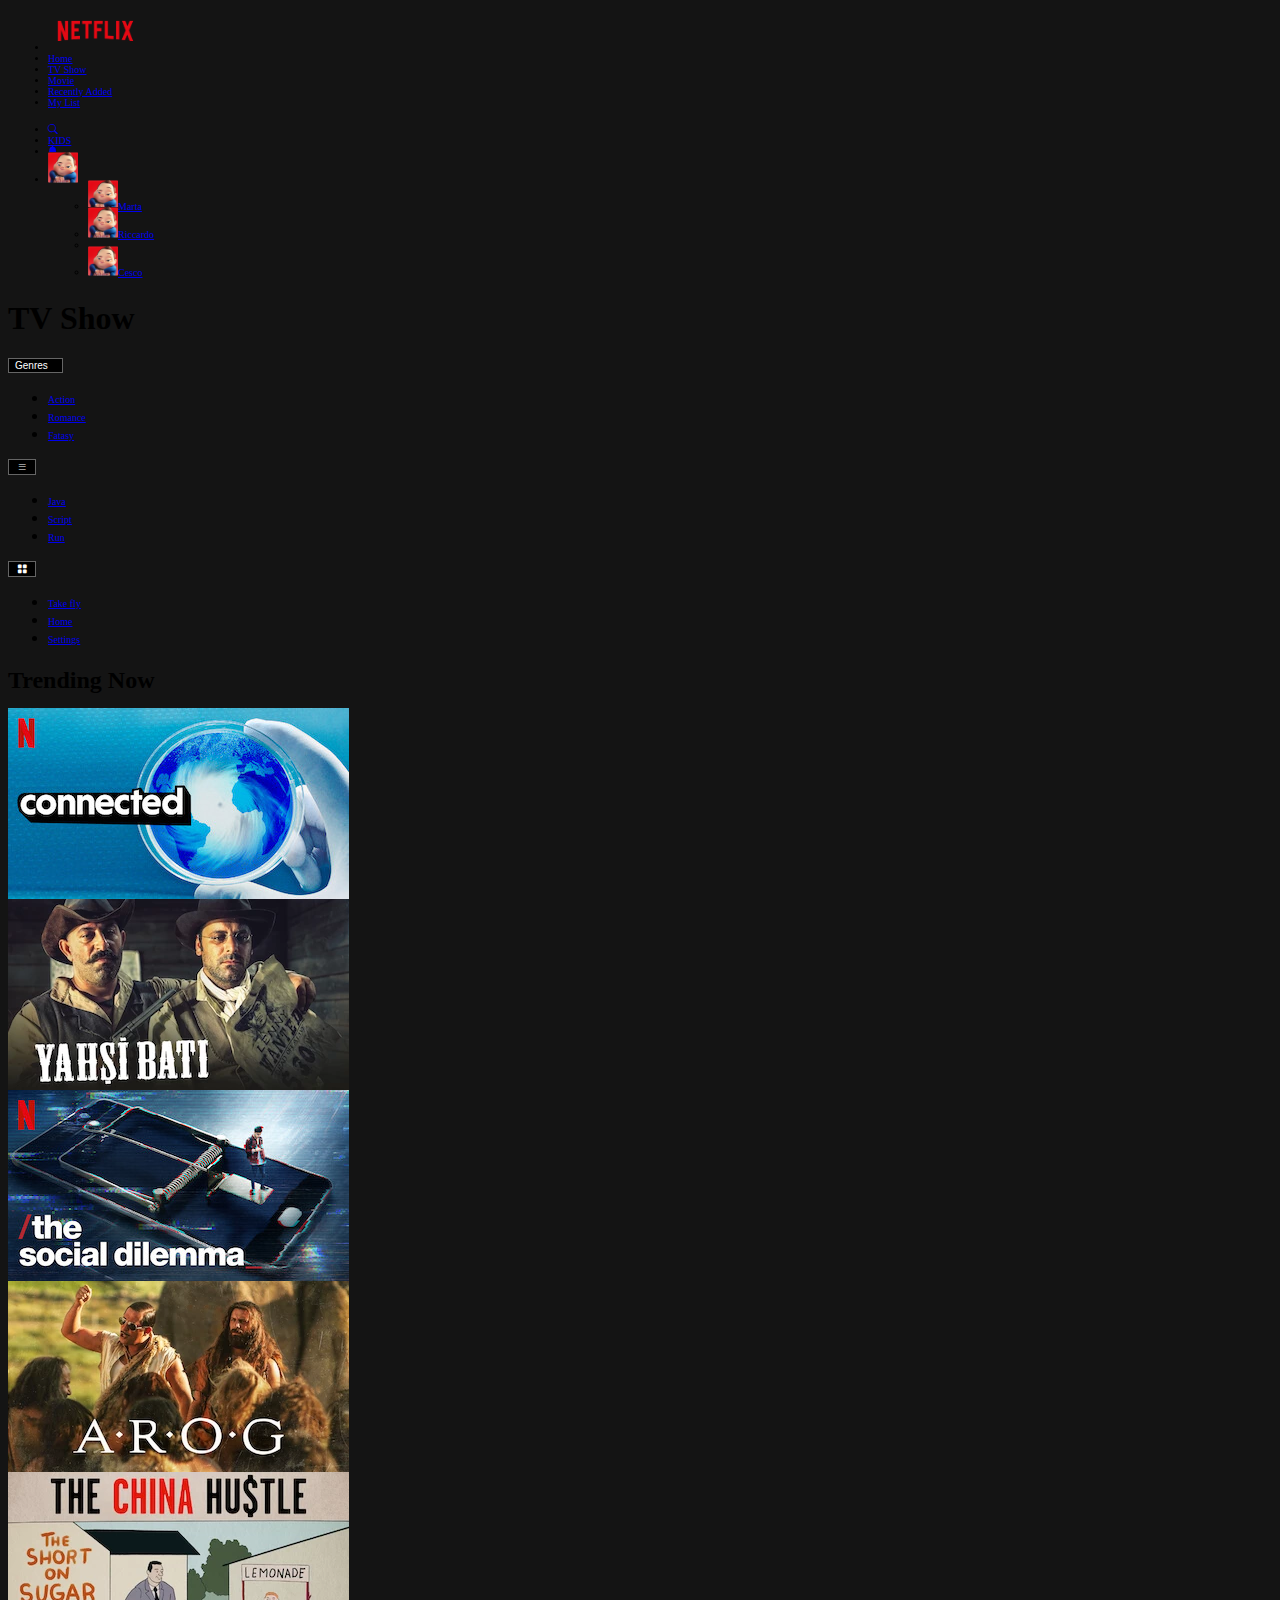
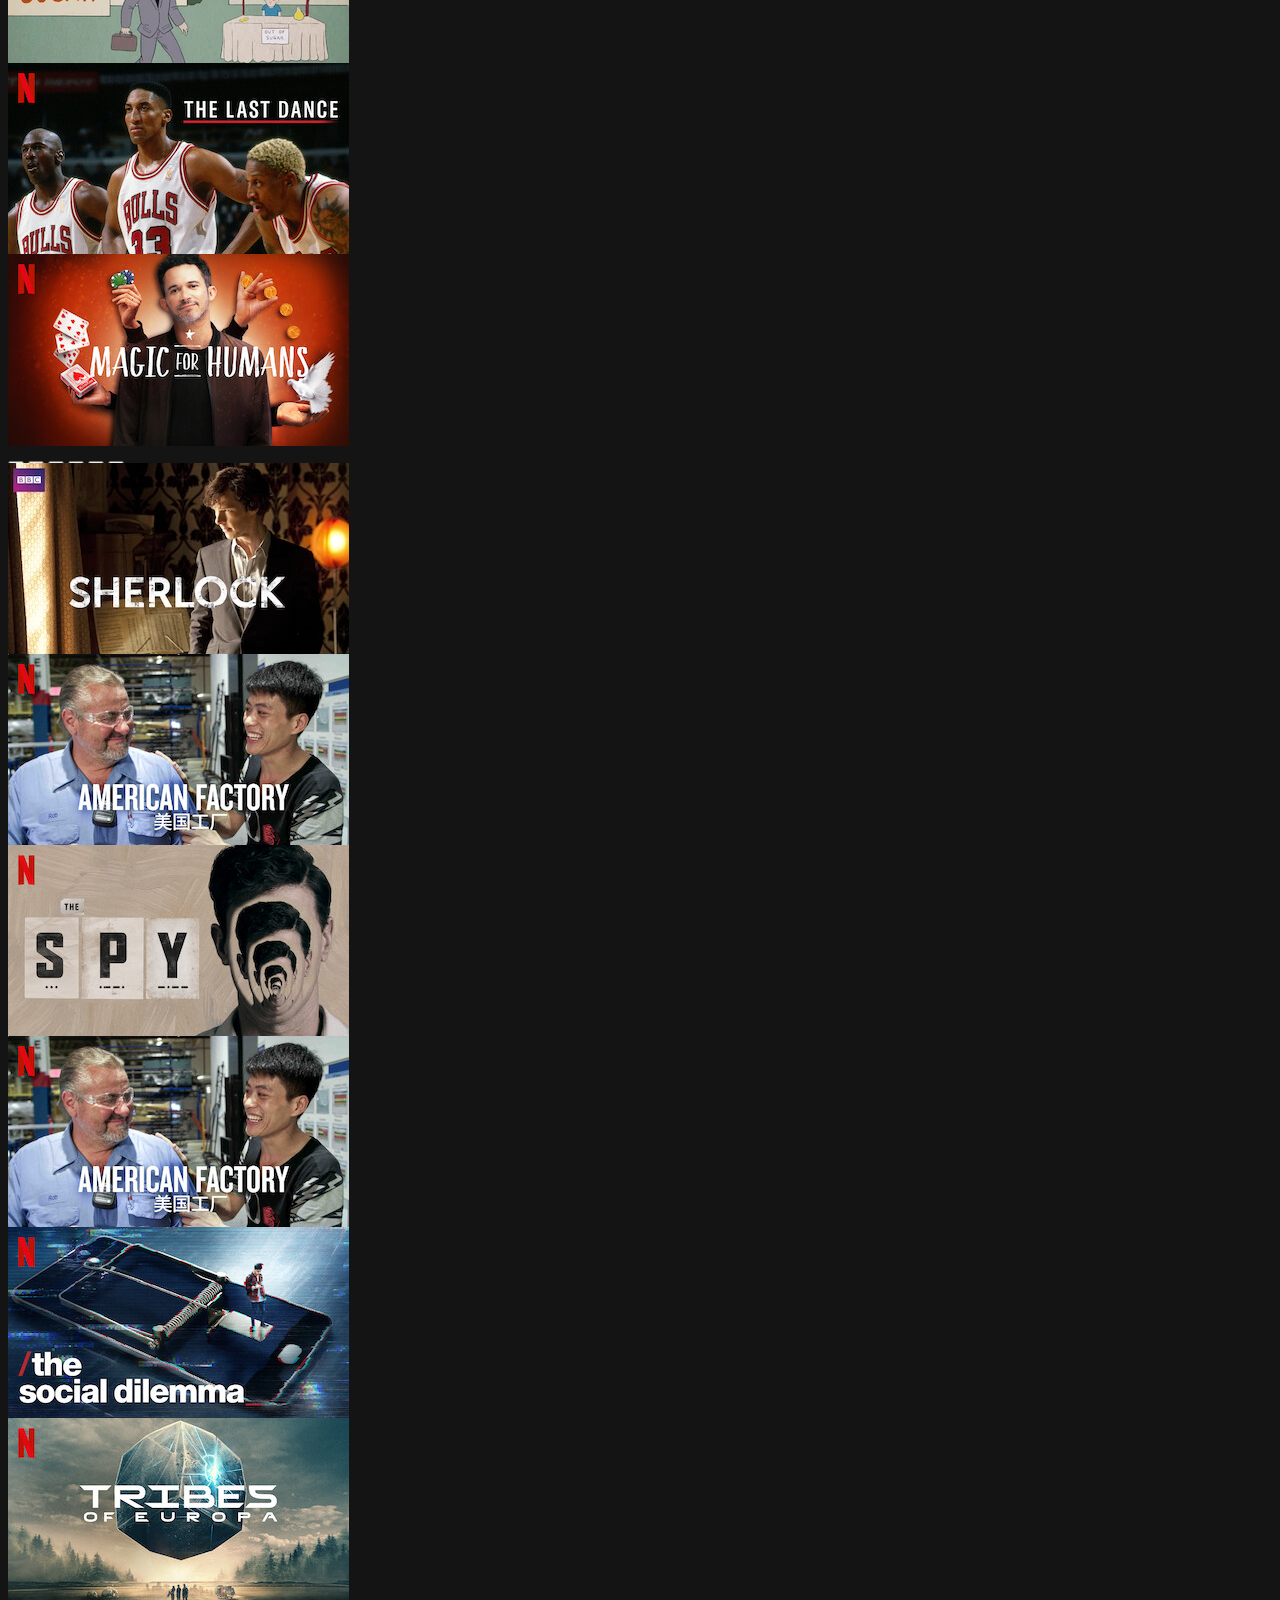
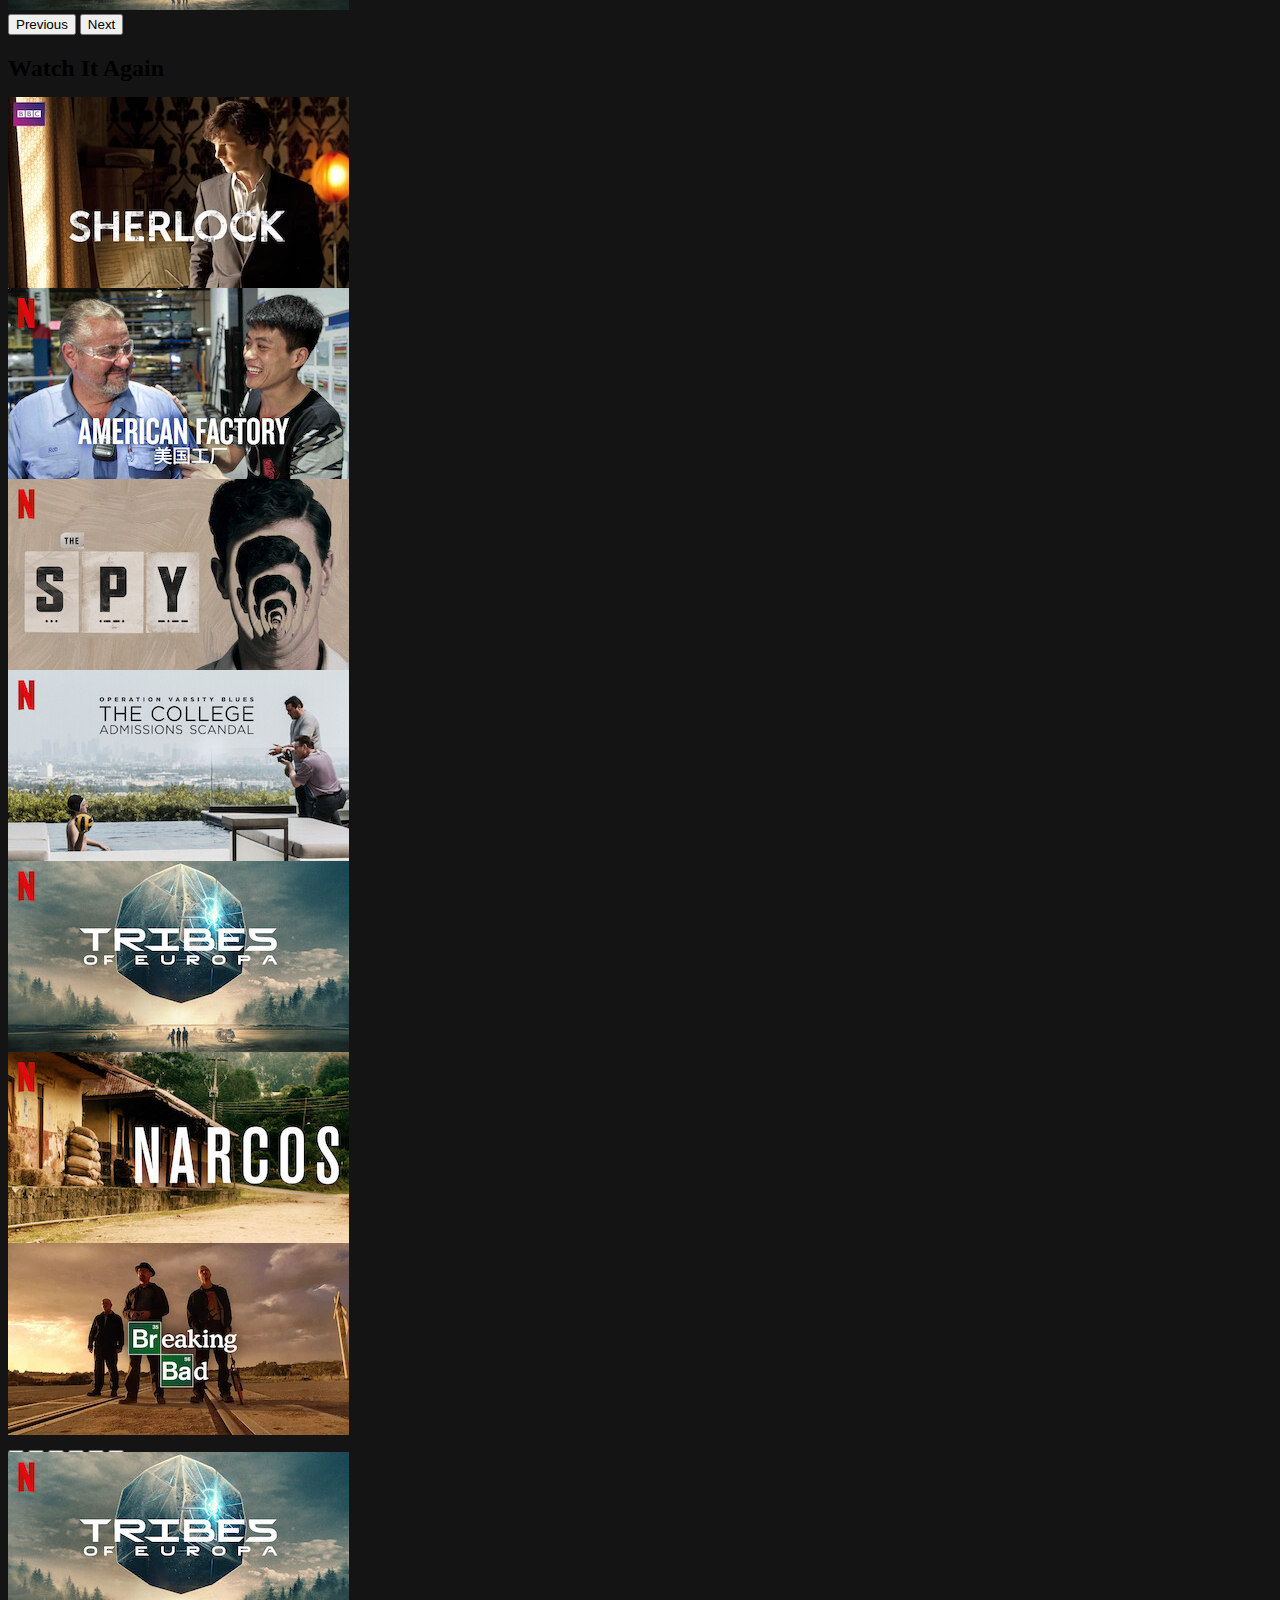
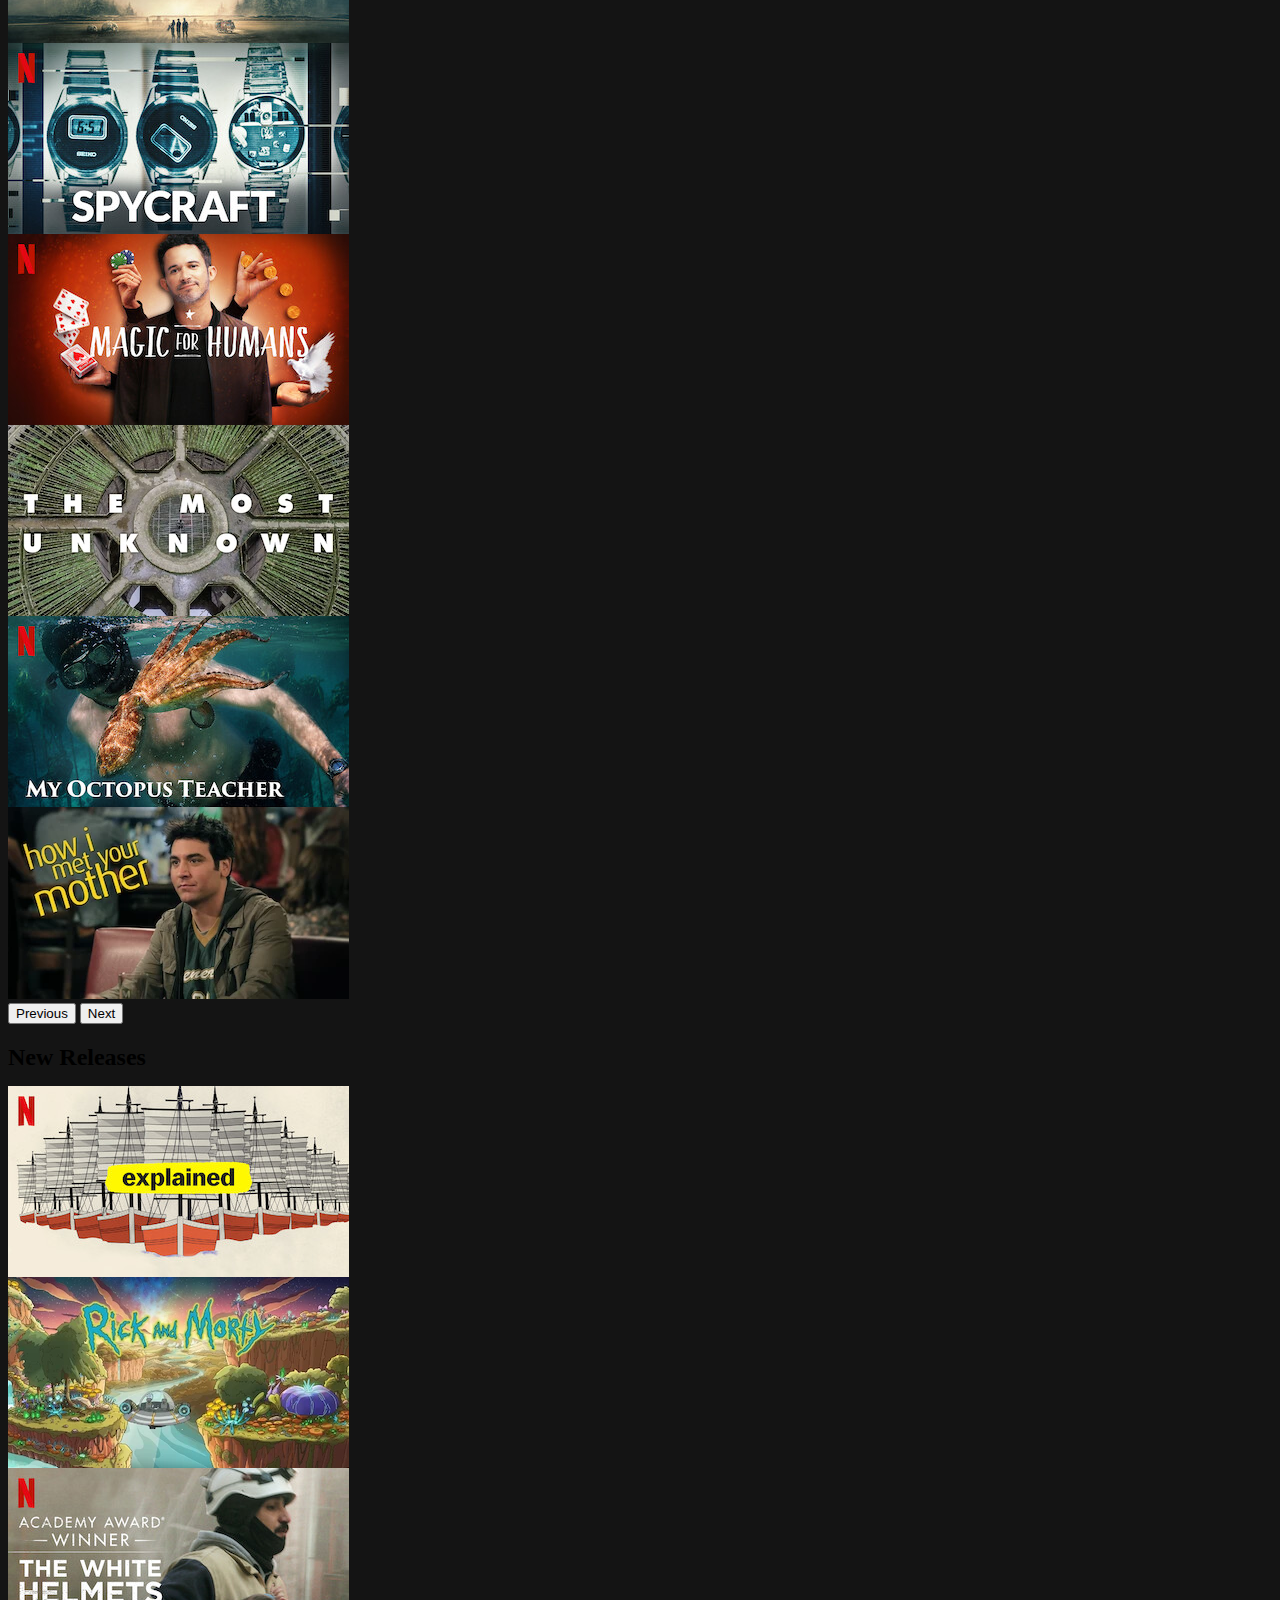
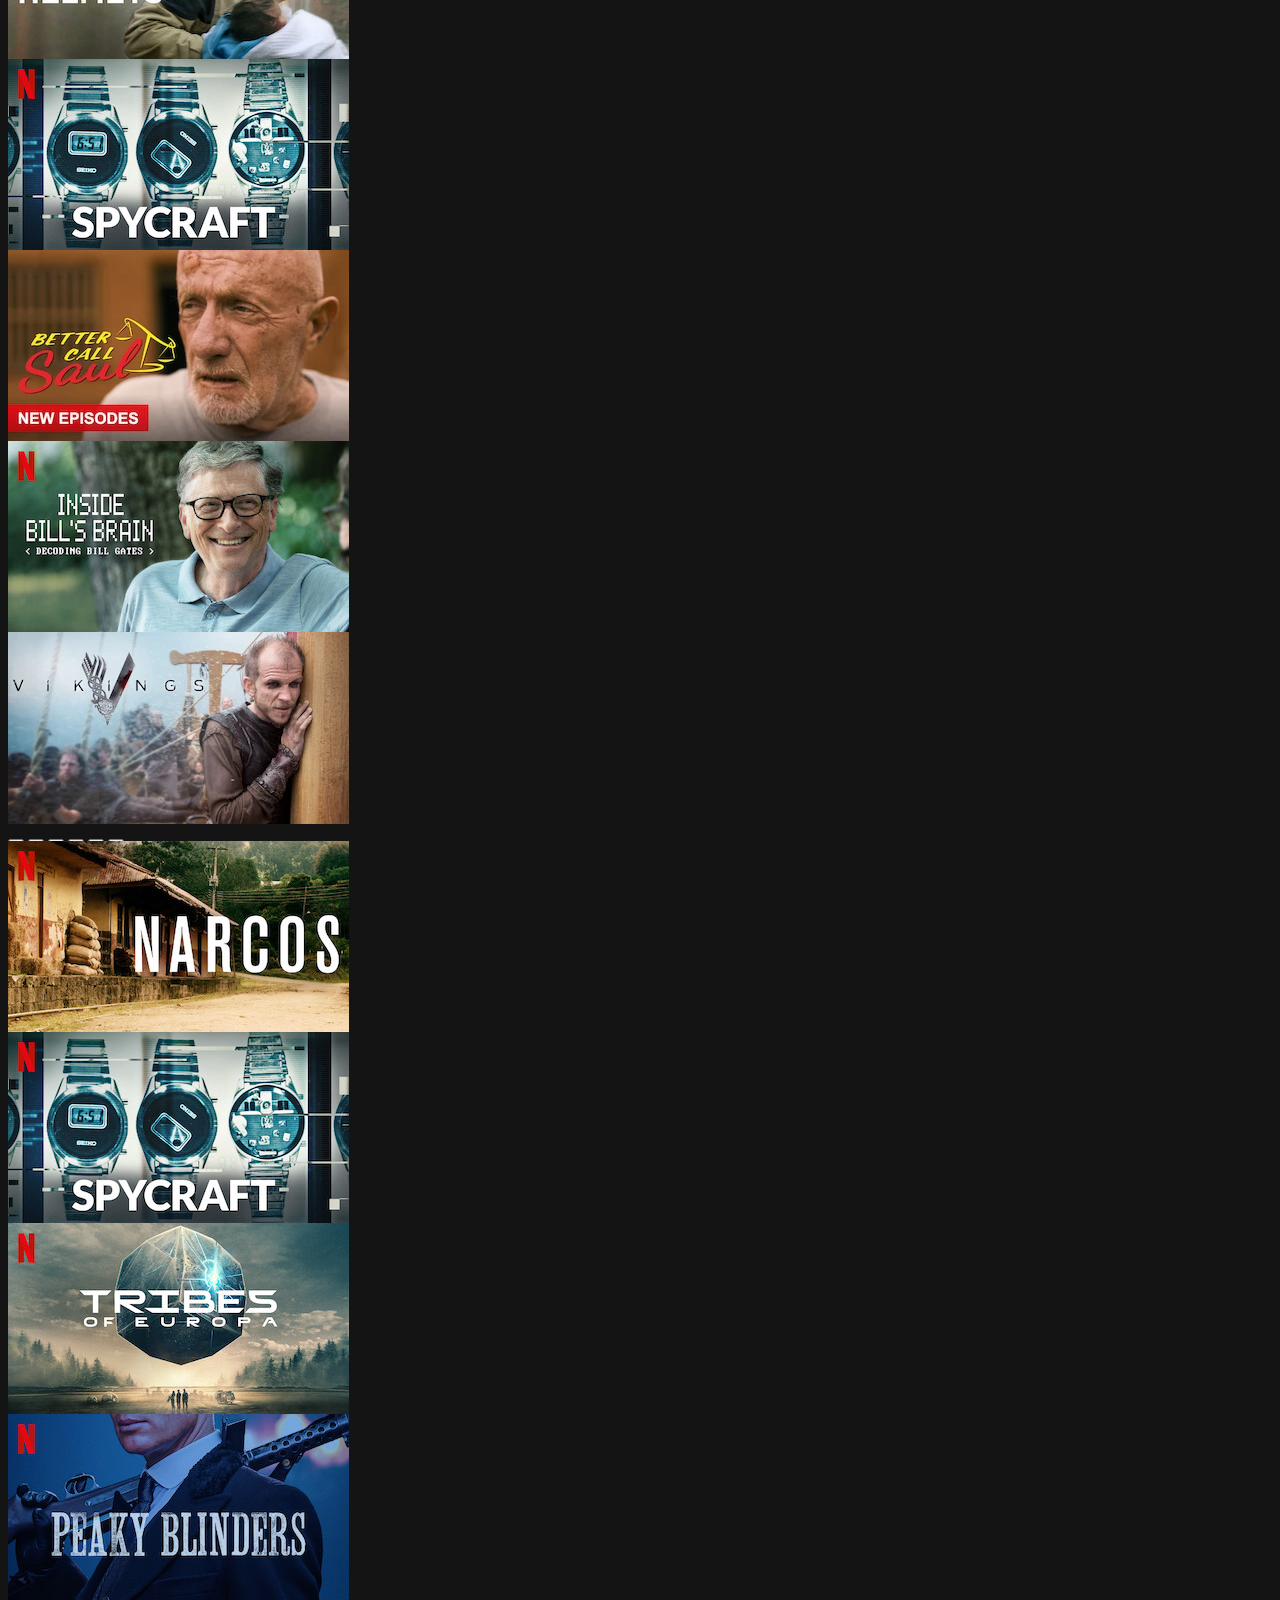
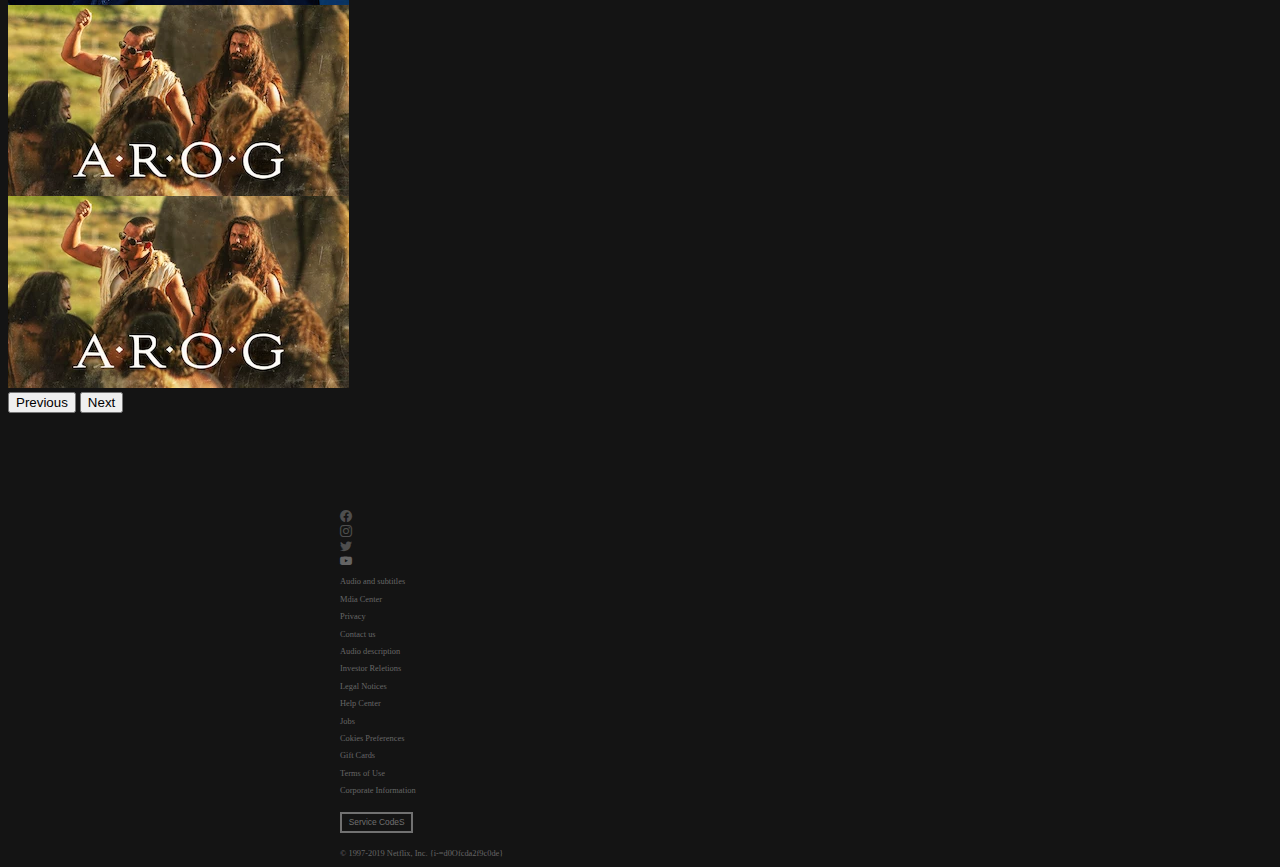
<file: index.html>
<!DOCTYPE html>
<html lang="en">
  <head>
    <meta charset="UTF-8" />
    <meta name="viewport" content="width=device-width, initial-scale=1.0" />
    <meta name="description" content="Project-work epicode with bootstrap" />
    <link
      rel="stylesheet"
      href="https://cdn.jsdelivr.net/npm/bootstrap-icons@1.11.1/font/bootstrap-icons.css"
    />
    <link
      href="https://cdn.jsdelivr.net/npm/bootstrap@5.2.3/dist/css/bootstrap.min.css"
      rel="stylesheet"
      integrity="sha384-rbsA2VBKQhggwzxH7pPCaAqO46MgnOM80zW1RWuH61DGLwZJEdK2Kadq2F9CUG65"
      crossorigin="anonymous"
    />
    <link rel="stylesheet" href="./assets/script.css" />
    <title>Netflix Clone</title>
  </head>
  <body class="custom-bg-dark">
    <nav class="navbar navbar-expand-md navbar-dark custom-bg-dark mb-2">
      <div class="container-md align-items-center">
        <ul class="navbar-nav me-md-auto mb-lg-0">
          <li>
            <a class="navbar-brand" href="index.html">
              <img
                src="./assets/netflix_logo.png"
                alt="logo Netflix"
                height="40"
              />
            </a>
          </li>
          <li class="nav-item d-none d-md-block">
            <a class="nav-link active" href="index.html">Home</a>
          </li>
          <li class="nav-item d-none d-md-block">
            <a class="nav-link active" href="#">TV Show</a>
          </li>
          <li class="nav-item d-none d-md-block">
            <a class="nav-link active" href="#">Movie</a>
          </li>
          <li class="nav-item d-none d-md-block">
            <a class="nav-link active" href="#">Recently Added</a>
          </li>
          <li class="nav-item d-none d-md-block">
            <a class="nav-link active" href="#">My List</a>
          </li>
        </ul>

        <div>
          <ul class="navbar-nav mb-lg-0 align-items-center flex-row">
            <li class="nav-item">
              <a class="nav-link active" aria-current="page" href="#"
                ><i class="bi bi-search p-2"></i>
              </a>
            </li>
            <li class="nav-item">
              <a class="nav-link" href="profile.html">KIDS</a>
            </li>
            <li>
              <a class="dropdown-item text-white p-2" href="#"
                ><i class="bi bi-bell-fill"></i
              ></a>
            </li>
            <li class="nav-item dropdown">
              <a
                class="nav-link dropdown-toggle"
                href="#"
                role="button"
                data-bs-toggle="dropdown"
                aria-expanded="false"
              >
                <img width="30px" ; src="./assets/avatar.png" alt="avatar" />
              </a>
              <ul class="dropdown-menu custom-bg-dark">
                <li>
                  <a class="dropdown-item text-white" href="#"
                    ><img
                      width="30px"
                      ;
                      src="./assets/avatar.png"
                      alt="avatar"
                    />Marta</a
                  >
                </li>
                <li>
                  <a class="dropdown-item text-white" href="#"
                    ><img
                      width="30px"
                      ;
                      src="./assets/avatar.png"
                      alt="avatar"
                    />Riccardo</a
                  >
                </li>
                <li></li>
                <li>
                  <a class="dropdown-item text-white" href="#"
                    ><img
                      width="30px"
                      ;
                      src="./assets/avatar.png"
                      alt="avatar"
                    />Cesco</a
                  >
                </li>
              </ul>
            </li>
          </ul>
        </div>
      </div>
    </nav>
    <main class="container-md">
      <section class="row justify-content-between align-items-center mb-2">
        <div class="col">
          <div class="row justify-content-start align-items-center">
            <div class="col-auto"><h1 class="text-white fs-2">TV Show</h1></div>
            <div class="dropdown col">
              <button
                class="my-btn dropdown-toggle font-xs p-1 fw-bolder"
                type="button"
                data-bs-toggle="dropdown"
                aria-expanded="false"
              >
                Genres&nbsp;&nbsp;&nbsp;
              </button>
              <ul class="dropdown-menu custom-bg-dark">
                <li>
                  <a class="dropdown-item text-white font-xs" href="#"
                    >Action</a
                  >
                </li>
                <li>
                  <a class="dropdown-item text-white font-xs" href="#"
                    >Romance</a
                  >
                </li>
                <li>
                  <a class="dropdown-item text-white font-xs" href="#"
                    >Fatasy</a
                  >
                </li>
              </ul>
            </div>
          </div>
        </div>
        <div class="col-auto">
          <div class="row align-items-center">
            <div class="dropdown col-auto p-0">
              <button
                class="my-btn"
                type="button"
                data-bs-toggle="dropdown"
                aria-expanded="false"
              >
                <i class="bi bi-list font-xs"></i>
              </button>
              <ul class="dropdown-menu hide-arrow custom-bg-dark">
                <li>
                  <a class="dropdown-item text-white font-xs" href="#">Java</a>
                </li>
                <li>
                  <a class="dropdown-item text-white font-xs" href="#"
                    >Script</a
                  >
                </li>
                <li>
                  <a class="dropdown-item text-white font-xs" href="#">Run</a>
                </li>
              </ul>
            </div>
            <div class="dropdown col-auto p-0">
              <button
                class="my-btn"
                type="button"
                data-bs-toggle="dropdown"
                aria-expanded="false"
              >
                <i class="bi bi-grid-fill font-xs"></i>
              </button>
              <ul class="dropdown-menu custom-bg-dark">
                <li>
                  <a class="dropdown-item text-white font-xs" href="#"
                    >Take fly</a
                  >
                </li>
                <li>
                  <a class="dropdown-item text-white font-xs" href="#">Home</a>
                </li>
                <li>
                  <a
                    class="dropdown-item text-white font-xs"
                    href="settings.html"
                    >Settings</a
                  >
                </li>
              </ul>
            </div>
          </div>
        </div>
      </section>
      <section>
        <h2 class="text-white mb-2 fs-5 mt-4">Trending Now</h2>
        <div class="d-none d-md-block">
          <div class="row justify-content-center mb-2">
            <div class="col-sm-12 col-md-6 col-lg-3 col-xl-2 p-1">
              <div>
                <img
                  class="img-fluid"
                  src="./assets/media/media9.jpg"
                  alt="copertina contenuto"
                />
              </div>
            </div>
            <div class="col-sm-12 col-md-6 col-lg-3 col-xl-2 d-none p-1">
              <div>
                <img
                  class="img-fluid"
                  src="./assets/media/media8.webp"
                  alt="copertina contenuto"
                />
              </div>
            </div>
            <div
              class="col-sm-12 col-md-6 col-lg-3 col-xl-2 d-none d-md-block p-1"
            >
              <div>
                <img
                  class="img-fluid"
                  src="./assets/media/media6.jpg"
                  alt="copertina contenuto"
                />
              </div>
            </div>
            <div
              class="col-sm-12 col-md-6 col-lg-3 col-xl-2 d-none d-lg-block p-1"
            >
              <div>
                <img
                  class="img-fluid"
                  src="./assets/media/media7.webp"
                  alt="copertina contenuto"
                />
              </div>
            </div>
            <div
              class="col-sm-12 col-md-6 col-lg-3 col-xl-2 d-none d-lg-block p-1"
            >
              <div>
                <img
                  class="img-fluid"
                  src="./assets/media/media5.webp"
                  alt="copertina contenuto"
                />
              </div>
            </div>
            <div
              class="col-sm-12 col-md-6 col-lg-3 col-xl-2 d-none d-xl-block p-1"
            >
              <div>
                <img
                  class="img-fluid"
                  src="./assets/media/media32.jpg"
                  alt="copertina contenuto"
                />
              </div>
            </div>
            <div
              class="col-sm-12 col-md-6 col-lg-3 col-xl-2 d-none d-xl-block p-1"
            >
              <div>
                <img
                  class="img-fluid"
                  src="./assets/media/media30.jpg"
                  alt="copertina contenuto"
                />
              </div>
            </div>
          </div>
        </div>
        <div class="d-md-none">
          <div id="carouselExampleIndicators1" class="carousel slide">
            <div class="carousel-indicators">
              <button
                type="button"
                data-bs-target="#carouselExampleIndicators1"
                data-bs-slide-to="0"
                class="active"
                aria-current="true"
                aria-label="Slide 1"
              ></button>
              <button
                type="button"
                data-bs-target="#carouselExampleIndicators1"
                data-bs-slide-to="1"
                aria-label="Slide 2"
              ></button>
              <button
                type="button"
                data-bs-target="#carouselExampleIndicators1"
                data-bs-slide-to="2"
                aria-label="Slide 3"
              ></button>
              <button
                type="button"
                data-bs-target="#carouselExampleIndicators1"
                data-bs-slide-to="3"
                aria-label="Slide 4"
              ></button>
              <button
                type="button"
                data-bs-target="#carouselExampleIndicators1"
                data-bs-slide-to="4"
                aria-label="Slide 5"
              ></button>
              <button
                type="button"
                data-bs-target="#carouselExampleIndicators1"
                data-bs-slide-to="5"
                aria-label="Slide 6"
              ></button>
            </div>
            <div class="carousel-inner">
              <div class="carousel-item active">
                <img
                  src="./assets/media/media0.webp"
                  class="d-block w-100"
                  alt="..."
                />
              </div>
              <div class="carousel-item">
                <img
                  src="./assets/media/media1.jpg"
                  class="d-block w-100"
                  alt="..."
                />
              </div>
              <div class="carousel-item">
                <img
                  src="./assets/media/media10.jpg"
                  class="d-block w-100"
                  alt="..."
                />
              </div>
              <div class="carousel-item">
                <img
                  src="./assets/media/media1.jpg"
                  class="d-block w-100"
                  alt="..."
                />
              </div>
              <div class="carousel-item">
                <img
                  src="./assets/media/media6.jpg"
                  class="d-block w-100"
                  alt="..."
                />
              </div>
              <div class="carousel-item">
                <img
                  src="./assets/media/media12.jpg"
                  class="d-block w-100"
                  alt="..."
                />
              </div>
            </div>
            <button
              class="carousel-control-prev"
              type="button"
              data-bs-target="#carouselExampleIndicators1"
              data-bs-slide="prev"
            >
              <span
                class="carousel-control-prev-icon"
                aria-hidden="true"
              ></span>
              <span class="visually-hidden">Previous</span>
            </button>
            <button
              class="carousel-control-next"
              type="button"
              data-bs-target="#carouselExampleIndicators1"
              data-bs-slide="next"
            >
              <span
                class="carousel-control-next-icon"
                aria-hidden="true"
              ></span>
              <span class="visually-hidden">Next</span>
            </button>
          </div>
        </div>

        <h2 class="text-white mb-2 fs-5 mt-4">Watch It Again</h2>
        <div class="d-none d-md-block">
          <div class="row justify-content-center mb-2">
            <div class="col-sm-12 col-md-6 col-lg-3 col-xl-2 p-1">
              <div>
                <img
                  class="img-fluid"
                  src="./assets/media/media0.webp"
                  alt="copertina contenuto"
                />
              </div>
            </div>
            <div class="col-sm-12 col-md-6 col-lg-3 col-xl-2 d-none p-1">
              <div>
                <img
                  class="img-fluid"
                  src="./assets/media/media1.jpg"
                  alt="copertina contenuto"
                />
              </div>
            </div>
            <div
              class="col-sm-12 col-md-6 col-lg-3 col-xl-2 d-none d-md-block p-1"
            >
              <div>
                <img
                  class="img-fluid"
                  src="./assets/media/media10.jpg"
                  alt="copertina contenuto"
                />
              </div>
            </div>
            <div
              class="col-sm-12 col-md-6 col-lg-3 col-xl-2 d-none d-lg-block p-1"
            >
              <div>
                <img
                  class="img-fluid"
                  src="./assets/media/media11.jpg"
                  alt="copertina contenuto"
                />
              </div>
            </div>
            <div
              class="col-sm-12 col-md-6 col-lg-3 col-xl-2 d-none d-lg-block p-1"
            >
              <div>
                <img
                  class="img-fluid"
                  src="./assets/media/media12.jpg"
                  alt="copertina contenuto"
                />
              </div>
            </div>
            <div
              class="col-sm-12 col-md-6 col-lg-3 col-xl-2 d-none d-xl-block p-1"
            >
              <div>
                <img
                  class="img-fluid"
                  src="./assets/media/media13.jpg"
                  alt="copertina contenuto"
                />
              </div>
            </div>
            <div
              class="col-sm-12 col-md-6 col-lg-3 col-xl-2 d-none d-xl-block p-1"
            >
              <div>
                <img
                  class="img-fluid"
                  src="./assets/media/media14.webp"
                  alt="copertina contenuto"
                />
              </div>
            </div>
          </div>
        </div>
        <div class="d-md-none">
          <div id="carouselExampleIndicators2" class="carousel slide">
            <div class="carousel-indicators">
              <button
                type="button"
                data-bs-target="#carouselExampleIndicators2"
                data-bs-slide-to="0"
                class="active"
                aria-current="true"
                aria-label="Slide 1"
              ></button>
              <button
                type="button"
                data-bs-target="#carouselExampleIndicators2"
                data-bs-slide-to="1"
                aria-label="Slide 2"
              ></button>
              <button
                type="button"
                data-bs-target="#carouselExampleIndicators2"
                data-bs-slide-to="2"
                aria-label="Slide 3"
              ></button>
              <button
                type="button"
                data-bs-target="#carouselExampleIndicators2"
                data-bs-slide-to="3"
                aria-label="Slide 4"
              ></button>
              <button
                type="button"
                data-bs-target="#carouselExampleIndicators2"
                data-bs-slide-to="4"
                aria-label="Slide 5"
              ></button>
              <button
                type="button"
                data-bs-target="#carouselExampleIndicators2"
                data-bs-slide-to="5"
                aria-label="Slide 6"
              ></button>
            </div>
            <div class="carousel-inner">
              <div class="carousel-item active">
                <img
                  src="./assets/media/media12.jpg"
                  class="d-block w-100"
                  alt="..."
                />
              </div>
              <div class="carousel-item">
                <img
                  src="./assets/media/media18.jpg"
                  class="d-block w-100"
                  alt="..."
                />
              </div>
              <div class="carousel-item">
                <img
                  src="./assets/media/media30.jpg"
                  class="d-block w-100"
                  alt="..."
                />
              </div>
              <div class="carousel-item">
                <img
                  src="./assets/media/media31.webp"
                  class="d-block w-100"
                  alt="..."
                />
              </div>
              <div class="carousel-item">
                <img
                  src="./assets/media/media29.jpg"
                  class="d-block w-100"
                  alt="..."
                />
              </div>
              <div class="carousel-item">
                <img
                  src="./assets/media/media22.webp"
                  class="d-block w-100"
                  alt="..."
                />
              </div>
            </div>
            <button
              class="carousel-control-prev"
              type="button"
              data-bs-target="#carouselExampleIndicators2"
              data-bs-slide="prev"
            >
              <span
                class="carousel-control-prev-icon"
                aria-hidden="true"
              ></span>
              <span class="visually-hidden">Previous</span>
            </button>
            <button
              class="carousel-control-next"
              type="button"
              data-bs-target="#carouselExampleIndicators2"
              data-bs-slide="next"
            >
              <span
                class="carousel-control-next-icon"
                aria-hidden="true"
              ></span>
              <span class="visually-hidden">Next</span>
            </button>
          </div>
        </div>
        <h2 class="text-white mb-2 fs-5 mt-4">New Releases</h2>
        <div class="d-none d-md-block">
          <div class="row justify-content-center mb-2">
            <div class="col-sm-12 col-md-6 col-lg-3 col-xl-2 p-1">
              <div>
                <img
                  class="img-fluid"
                  src="./assets/media/media15.jpg"
                  alt="copertina contenuto"
                />
              </div>
            </div>
            <div class="col-sm-12 col-md-6 col-lg-3 col-xl-2 d-none p-1">
              <div>
                <img
                  class="img-fluid"
                  src="./assets/media/media16.webp"
                  alt="copertina contenuto"
                />
              </div>
            </div>
            <div
              class="col-sm-12 col-md-6 col-lg-3 col-xl-2 d-none d-md-block p-1"
            >
              <div>
                <img
                  class="img-fluid"
                  src="./assets/media/media17.jpg"
                  alt="copertina contenuto"
                />
              </div>
            </div>
            <div
              class="col-sm-12 col-md-6 col-lg-3 col-xl-2 d-none d-lg-block p-1"
            >
              <div>
                <img
                  class="img-fluid"
                  src="./assets/media/media18.jpg"
                  alt="copertina contenuto"
                />
              </div>
            </div>
            <div
              class="col-sm-12 col-md-6 col-lg-3 col-xl-2 d-none d-lg-block p-1"
            >
              <div>
                <img
                  class="img-fluid"
                  src="./assets/media/media19.webp"
                  alt="copertina contenuto"
                />
              </div>
            </div>
            <div
              class="col-sm-12 col-md-6 col-lg-3 col-xl-2 d-none d-xl-block p-1"
            >
              <div>
                <img
                  class="img-fluid"
                  src="./assets/media/media20.jpg"
                  alt="copertina contenuto"
                />
              </div>
            </div>
            <div
              class="col-sm-12 col-md-6 col-lg-3 col-xl-2 d-none d-xl-block p-1"
            >
              <div>
                <img
                  class="img-fluid"
                  src="./assets/media/media21.webp"
                  alt="copertina contenuto"
                />
              </div>
            </div>
          </div>
        </div>
        <div class="d-md-none">
          <div id="carouselExampleIndicators3" class="carousel slide">
            <div class="carousel-indicators">
              <button
                type="button"
                data-bs-target="#carouselExampleIndicators3"
                data-bs-slide-to="0"
                class="active"
                aria-current="true"
                aria-label="Slide 1"
              ></button>
              <button
                type="button"
                data-bs-target="#carouselExampleIndicators3"
                data-bs-slide-to="1"
                aria-label="Slide 2"
              ></button>
              <button
                type="button"
                data-bs-target="#carouselExampleIndicators3"
                data-bs-slide-to="2"
                aria-label="Slide 3"
              ></button>
              <button
                type="button"
                data-bs-target="#carouselExampleIndicators3"
                data-bs-slide-to="3"
                aria-label="Slide 4"
              ></button>
              <button
                type="button"
                data-bs-target="#carouselExampleIndicators3"
                data-bs-slide-to="4"
                aria-label="Slide 5"
              ></button>
              <button
                type="button"
                data-bs-target="#carouselExampleIndicators3"
                data-bs-slide-to="5"
                aria-label="Slide 6"
              ></button>
            </div>
            <div class="carousel-inner">
              <div class="carousel-item active">
                <img
                  src="./assets/media/media13.jpg"
                  class="d-block w-100"
                  alt="..."
                />
              </div>
              <div class="carousel-item">
                <img
                  src="./assets/media/media18.jpg"
                  class="d-block w-100"
                  alt="..."
                />
              </div>
              <div class="carousel-item">
                <img
                  src="./assets/media/media12.jpg"
                  class="d-block w-100"
                  alt="..."
                />
              </div>
              <div class="carousel-item">
                <img
                  src="./assets/media/media28.jpg"
                  class="d-block w-100"
                  alt="..."
                />
              </div>
              <div class="carousel-item">
                <img
                  src="./assets/media/media7.webp"
                  class="d-block w-100"
                  alt="..."
                />
              </div>
              <div class="carousel-item">
                <img
                  src="./assets/media/media7.webp"
                  class="d-block w-100"
                  alt="..."
                />
              </div>
            </div>
            <button
              class="carousel-control-prev"
              type="button"
              data-bs-target="#carouselExampleIndicators3"
              data-bs-slide="prev"
            >
              <span
                class="carousel-control-prev-icon"
                aria-hidden="true"
              ></span>
              <span class="visually-hidden">Previous</span>
            </button>
            <button
              class="carousel-control-next"
              type="button"
              data-bs-target="#carouselExampleIndicators3"
              data-bs-slide="next"
            >
              <span
                class="carousel-control-next-icon"
                aria-hidden="true"
              ></span>
              <span class="visually-hidden">Next</span>
            </button>
          </div>
        </div>
      </section>
    </main>
    <footer>
      <div class="row social">
        <section class="col-12">
          <div class="row align-items-center mb-2">
            <div class="col-auto">
              <i class="bi bi-facebook text-white fs-4 social2"></i>
            </div>
            <div class="col-auto">
              <i class="bi bi-instagram text-white fs-4 social2 l"></i>
            </div>
            <div class="col-auto">
              <i class="bi bi-twitter text-white fs-4 social2"></i>
            </div>
            <div class="col-auto"><i class="bi bi-youtube fs-3"></i></div>
          </div>
        </section>
        <section class="col-12">
          <div class="row">
            <div class="col-3">
              <p>Audio and subtitles</p>
              <p>Mdia Center</p>
              <p>Privacy</p>
              <p>Contact us</p>
            </div>
            <div class="col-3">
              <p>Audio description</p>
              <p>Investor Reletions</p>
              <p>Legal Notices</p>
            </div>
            <div class="col-3">
              <p>Help Center</p>
              <p>Jobs</p>
              <p>Cokies Preferences</p>
            </div>
            <div class="col-3">
              <p>Gift Cards</p>
              <p>Terms of Use</p>
              <p>Corporate Information</p>
            </div>
          </div>
        </section>
        <section class="col-12">
          <button class="btn-footer">Service CodeS</button>
        </section>
        <section class="col-12">
          <p>&copy; 1997-2019 Netflix, Inc. {i-=d0Ofcda2f9c0de}</p>
        </section>
      </div>
    </footer>
    <script
      src="https://cdn.jsdelivr.net/npm/bootstrap@5.2.3/dist/js/bootstrap.bundle.min.js"
      integrity="sha384-kenU1KFdBIe4zVF0s0G1M5b4hcpxyD9F7jL+jjXkk+Q2h455rYXK/7HAuoJl+0I4"
      crossorigin="anonymous"
    ></script>
  </body>
</html>
</file>
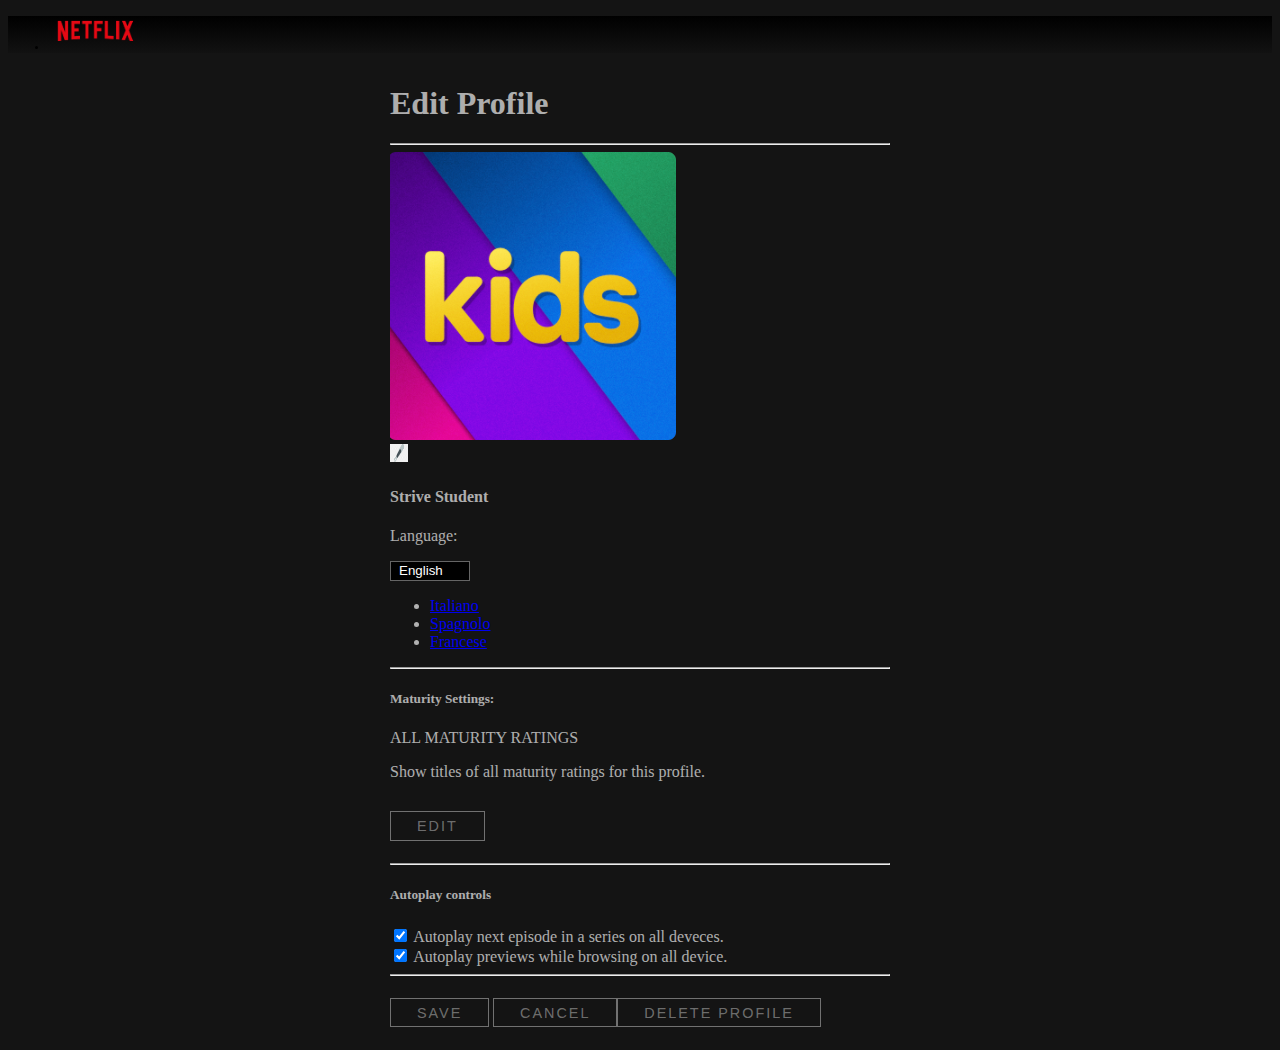
<file: profile.html>
<!DOCTYPE html>
<html lang="en">
  <head>
    <meta charset="UTF-8" />
    <meta name="viewport" content="width=device-width, initial-scale=1.0" />
    <meta name="description" content="Project-work epicode with bootstrap" />

    <link
      href="https://cdn.jsdelivr.net/npm/bootstrap@5.2.3/dist/css/bootstrap.min.css"
      rel="stylesheet"
      integrity="sha384-rbsA2VBKQhggwzxH7pPCaAqO46MgnOM80zW1RWuH61DGLwZJEdK2Kadq2F9CUG65"
      crossorigin="anonymous"
    />
    <link rel="stylesheet" href="./assets/script.css" />
    <title>Netflix Clone</title>
  </head>
  <body class="custom-bg-dark">
    <nav
      class="navbar navbar-expand-md navbar-dark custom-bg-dark-gradient mb-2"
    >
      <ul class="navbar-nav me-md-auto mb-lg-0">
        <li>
          <a class="navbar-brand" href="index.html">
            <img
              src="./assets/netflix_logo.png"
              alt="logo Netflix"
              height="40"
            />
          </a>
        </li>
      </ul>
    </nav>
    <main class="container-profile main-profile">
      <h1 class="h1-proile">Edit Profile</h1>
      <hr />
      <div class="row">
        <div class="col-3 position-relative">
          <img class="img-fluid" src="./assets/kids_icon.png" alt="kids icon" />
          <div class="abs position-absolute translate-middle">
            <img
              src="[data-uri]"
              alt=""
              class="pen img-fuid rounded-circle d-none d-md-block"
            />
          </div>
        </div>
        <div class="col-9">
          <div class="bg-secondary mb-2 p-1">
            <h4 class="m-0 ms-2">Strive Student</h4>
          </div>
          <div class="dropdown">
            <p class="mb-1">Language:</p>
            <button
              class="my-btn dropdown-toggle"
              type="button"
              data-bs-toggle="dropdown"
              aria-expanded="false"
            >
              English&nbsp;&nbsp;&nbsp;&nbsp;&nbsp;
            </button>
            <ul class="dropdown-menu bg-dark">
              <li><a class="dropdown-item text-light" href="#">Italiano</a></li>
              <li><a class="dropdown-item text-light" href="#">Spagnolo</a></li>
              <li>
                <a class="dropdown-item text-light" href="#">Francese</a>
              </li>
            </ul>
          </div>

          <hr />
          <h5>Maturity Settings:</h5>

          <span class="m-0 bg-dark mb-2 p-1 ps-3 pe-3"
            >ALL MATURITY RATINGS</span
          >

          <p>Show titles of all maturity ratings for this profile.</p>
          <button class="btn-profile">EDIT</button>
          <hr />
          <h5>Autoplay controls</h5>
          <div class="form-check">
            <input
              class="form-check-input bg-dark border border-light-subtle p-2 rounded-0"
              type="checkbox"
              value=""
              id="flexCheckChecked"
              checked
            />
            <label class="form-check-label" for="flexCheckChecked">
              Autoplay next episode in a series on all deveces.
            </label>
          </div>
          <div class="form-check">
            <input
              class="form-check-input bg-dark border border-light-subtle p-2 rounded-0"
              type="checkbox"
              value=""
              id="flexCheckChecked"
              checked
            />
            <label class="form-check-label" for="flexCheckChecked">
              Autoplay previews while browsing on all device.
            </label>
          </div>
        </div>
      </div>
      <hr />
      <button class="btn-profile bg-light text-dark fw-bold me-3">SAVE</button>
      <button class="btn-profile me-3">CANCEL</button
      ><button class="btn-profile">DELETE PROFILE</button>
    </main>

    <script
      src="https://cdn.jsdelivr.net/npm/bootstrap@5.2.3/dist/js/bootstrap.bundle.min.js"
      integrity="sha384-kenU1KFdBIe4zVF0s0G1M5b4hcpxyD9F7jL+jjXkk+Q2h455rYXK/7HAuoJl+0I4"
      crossorigin="anonymous"
    ></script>
  </body>
</html>
</file>
<file: assets/script.css>
img:first-child {
  margin-top: -5px;
}
nav li {
  font-size: 10px;
}
.custom-bg-dark {
  background-color: #141414;
}
.custom-bg-dark-gradient {
  background: linear-gradient(to bottom, #000000, #121212);
}
.my-btn {
  border: 1.5px solid rgba(255, 255, 255, 0.397);
  background-color: rgb(0, 0, 0);
  color: white;
  padding-inline: 0.8em;
  display: flex;
  align-content: stretch;
  justify-content: flex-end;
  align-items: center;
  padding: 0.1em 0.6em;
}
.hide-arrow::after {
  display: none;
}
footer {
  max-width: 600px;
  margin-inline: auto;
  margin-top: 8em;
  font-size: 12px;
}
.font-xs {
  font-size: 10px;
}
@media screen and (max-width: 630px) {
  footer {
    margin-left: 1em;
  }
}
.social::before,
.social {
  color: rgba(255, 255, 255, 0.35);
}

.social2::before {
  color: rgba(255, 255, 255, 0.254);
}

.social p {
  font-size: 0.7em;
}

.btn-footer {
  border: 2px solid rgba(255, 255, 255, 0.397);
  background-color: rgba(0, 0, 0, 0);
  color: rgba(255, 255, 255, 0.397);
  padding: 0.4em 0.8em;
  margin-block: 1em;
  font-size: 0.7em;
}

/* profile */
.main-profile {
  color: rgba(255, 255, 255, 0.669);
}
.h1-profile {
  font-size: 6em;
  font-weight: 400;
}
.container-profile {
  max-width: 500px;
  margin-inline: auto;
  margin-top: 2em;
}

.abs {
  top: 92px;
  left: 25px;
}
.abs:hover {
  cursor: pointer;
}
.pen {
  width: 18px;
  height: 18px;
  overflow: hidden;
}
.btn-profile {
  border: 1px solid rgba(255, 255, 255, 0.397);
  background-color: rgba(0, 0, 0, 0);
  color: rgba(255, 255, 255, 0.397);
  padding: 0.4em 1.8em;
  margin-block: 1em;
  letter-spacing: 2px;
  font-size: 0.9em;
}
/* settings */
.main-settings {
  font-size: 10px;
  max-width: 600px;
  margin-inline: auto;
}
.h1-settings {
  font-size: 3em;
  margin-bottom: 0.5em;
}
.trasparent {
  color: rgba(2, 2, 2, 0.466);
}
.main-settings h5 {
  color: rgba(2, 2, 2, 0.354);
  font-size: 1.4em;
  font-weight: 700;
}

.btn-settings {
  border: none;
  background-color: #e0e0e0;
  font-size: 1em;
  padding: 0.5em 2.5em;
  font-weight: 700;
}
.main-settings hr {
  margin: 0 0 0.8em;
}
.custom-text-primary {
  color: #38bafc;
  font-weight: 600;
}
.main-settings p {
  margin-bottom: 1em;
}
</file>
